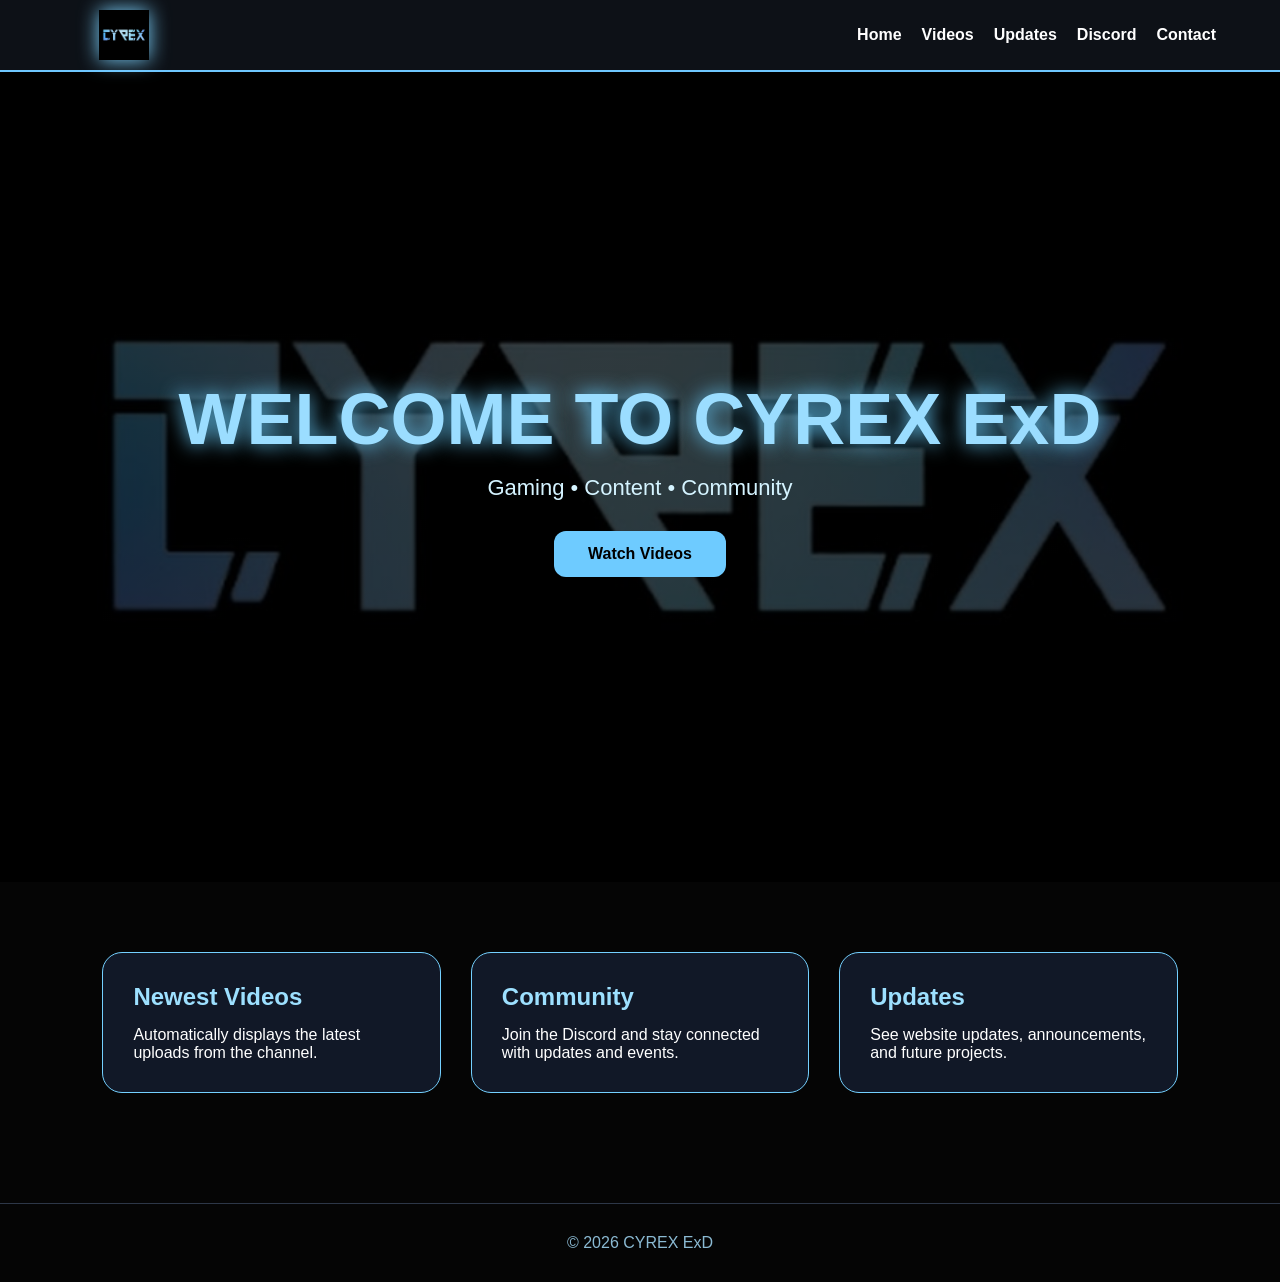
<file: index.html>
<!DOCTYPE html>
<html lang="en">
<head>
    <meta charset="UTF-8">
    <meta name="viewport" content="width=device-width, initial-scale=1.0">
    <title>CYREX ExD</title>
    <link rel="icon" type="image/jpg" href="logo.jpg">
    <link rel="apple-touch-icon" href="logo.jpg">
    <link rel="stylesheet" href="style.css">
</head>
<body>

<nav>
    <div class="logo">

        <img src="logo.jpg" alt="CYREX ExD Logo">

    </div>

    <ul>
        <li><a href="index.html">Home</a></li>
        <li><a href="videos.html">Videos</a></li>
        <li><a href="updates.html">Updates</a></li>
        <li><a href="discord.html">Discord</a></li>
        <li><a href="contact.html">Contact</a></li>
    </ul>
</nav>

<header class="hero">
    <h1>WELCOME TO CYREX ExD</h1>
    <p>Gaming • Content • Community</p>

    <a class="main-btn" href="videos.html">Watch Videos</a>
</header>

<section class="cards">

    <div class="card">
        <h2>Newest Videos</h2>
        <p>Automatically displays the latest uploads from the channel.</p>
    </div>

    <div class="card">
        <h2>Community</h2>
        <p>Join the Discord and stay connected with updates and events.</p>
    </div>

    <div class="card">
        <h2>Updates</h2>
        <p>See website updates, announcements, and future projects.</p>
    </div>

</section>

<footer>
    <p>© 2026 CYREX ExD</p>
</footer>

</body>
</html>
</file>
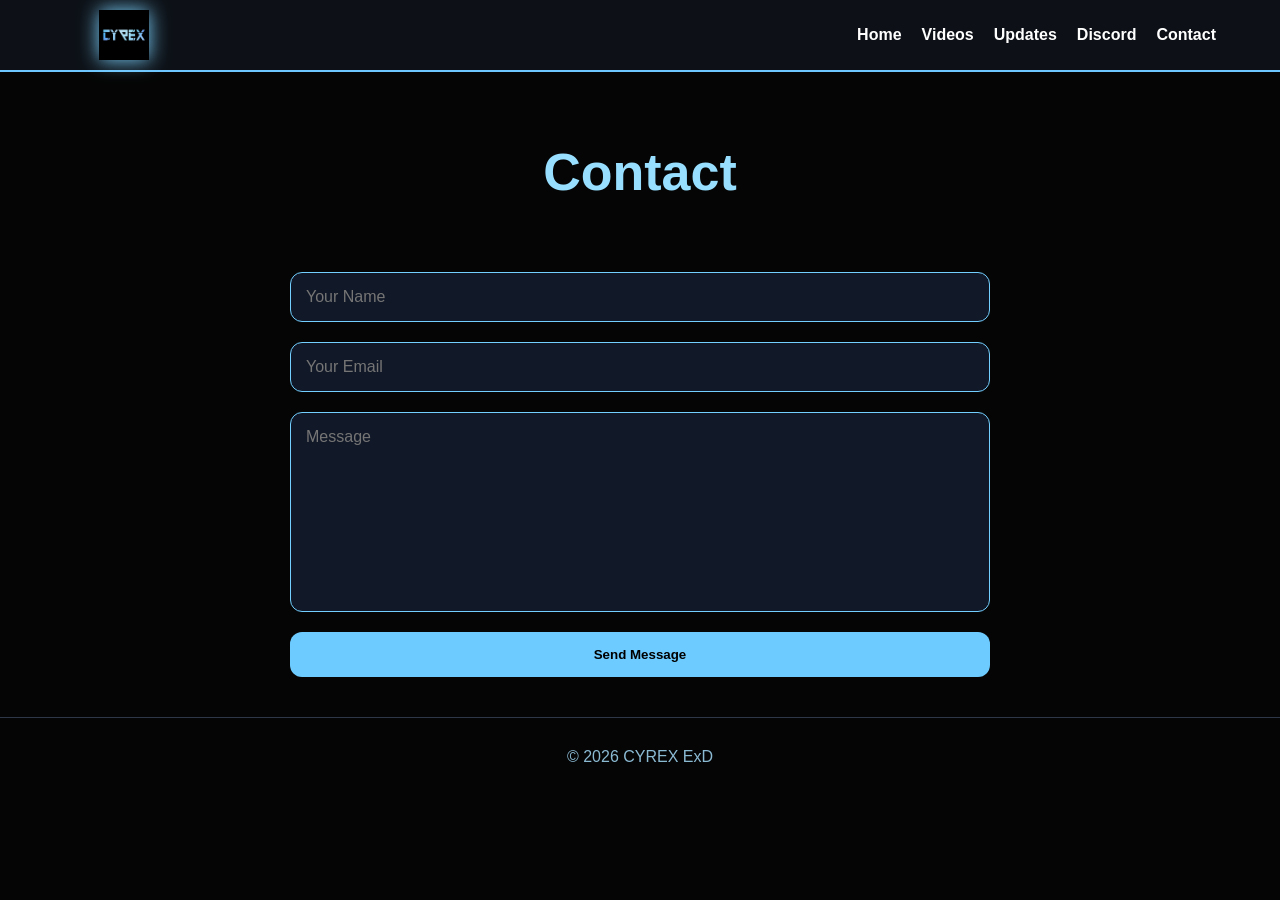
<file: contact.html>
<!DOCTYPE html>
<html lang="en">
<head>
    <meta charset="UTF-8">
    <meta name="viewport" content="width=device-width, initial-scale=1.0">
    <title>Contact CYREX ExD</title>
    <link rel="stylesheet" href="style.css">
    <link rel="icon" type="image/jpg" href="logo.jpg">
    <link rel="apple-touch-icon" href="logo.jpg">
</head>
<body>

<nav>
    <div class="logo">

        <img src="logo.jpg" alt="CYREX ExD Logo">

    </div>

    <ul>
        <li><a href="index.html">Home</a></li>
        <li><a href="videos.html">Videos</a></li>
        <li><a href="updates.html">Updates</a></li>
        <li><a href="discord.html">Discord</a></li>
        <li><a href="contact.html">Contact</a></li>
    </ul>
</nav>

<section class="page-header">
    <h1>Contact</h1>
</section>

<div class="contact-box">

    <form id="contactForm">

        <input 
            type="text" 
            id="name"
            placeholder="Your Name"
            required
        >

        <input 
            type="email"
            id="email"
            placeholder="Your Email"
            required
        >

        <textarea 
            id="message"
            placeholder="Message"
            required
        ></textarea>

        <button type="submit">
            Send Message
        </button>

    </form>

    <p id="status"></p>

</div>

<footer>
    <p>© 2026 CYREX ExD</p>
</footer>

<script>

const webhookURL = "https://discord.com/api/webhooks/1404800243161239562/Uvdfm-zcWHDwmon_Gc4fDUmMtCPaqNj2Qc0hTpQDeJIZi11TSwJPu1x3RWiBqMbtOBwR";

document
.getElementById("contactForm")
.addEventListener("submit", async function(e){

    e.preventDefault();

    const name =
    document.getElementById("name").value;

    const email =
    document.getElementById("email").value;

    const message =
    document.getElementById("message").value;

    const payload = {
        embeds: [{
            title: "📩 New Contact Form Message",
            color: 65535,

            fields: [
                {
                    name: "Name",
                    value: name
                },

                {
                    name: "Email",
                    value: email
                },

                {
                    name: "Message",
                    value: message
                }
            ],

            footer: {
                text: "CYREX ExD Website"
            }
        }]
    };

    try {

        const response = await fetch(
            webhookURL,
            {
                method: "POST",

                headers: {
                    "Content-Type":
                    "application/json"
                },

                body: JSON.stringify(payload)
            }
        );

        if(response.ok){

            document
            .getElementById("status")
            .innerHTML =
            "Message sent successfully.";

            document
            .getElementById("contactForm")
            .reset();

        } else {

            document
            .getElementById("status")
            .innerHTML =
            "Failed to send message.";

        }

    } catch(error){

        document
        .getElementById("status")
        .innerHTML =
        "Error sending message.";

    }

});

</script>

</body>
</html>
</file>
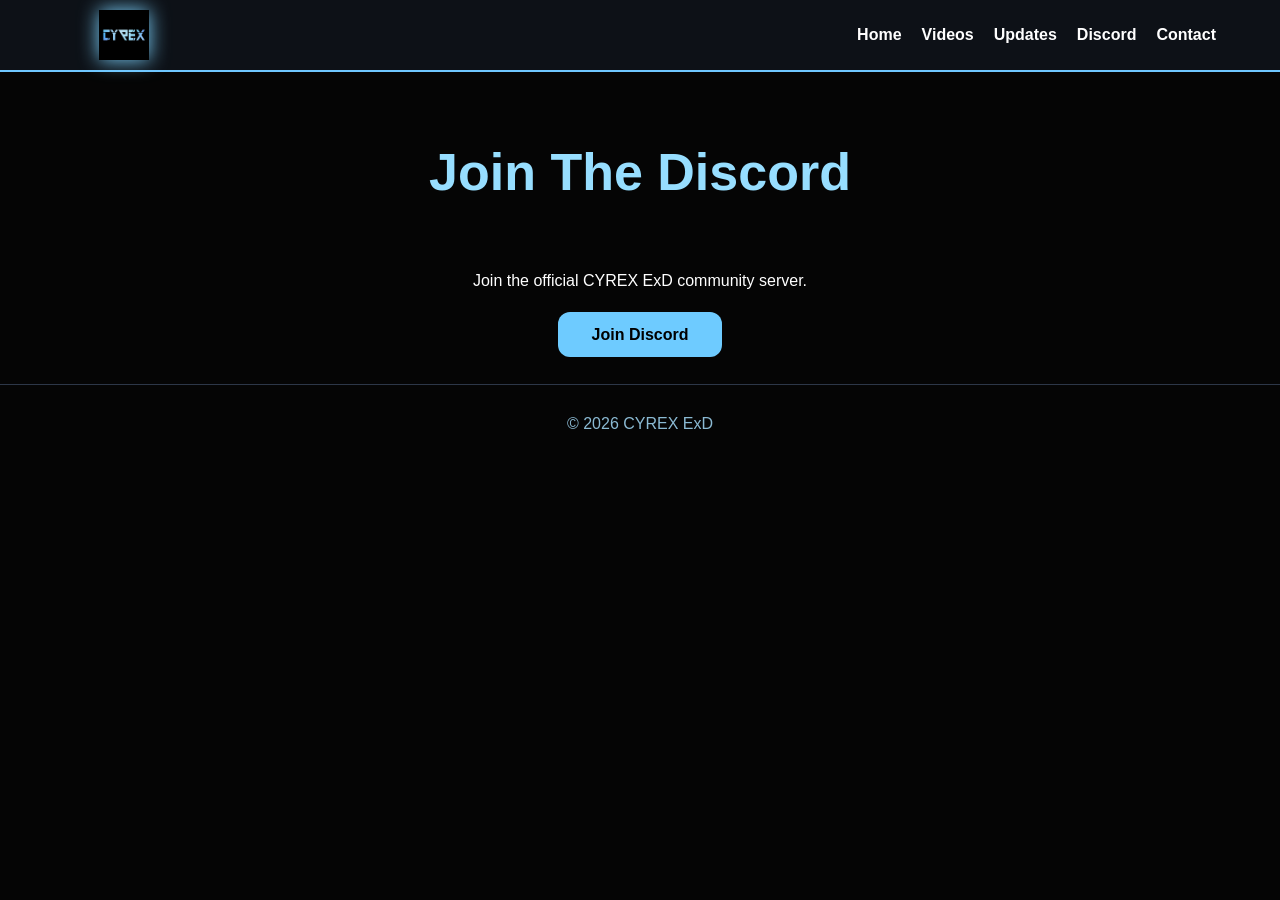
<file: discord.html>
<!DOCTYPE html>
<html lang="en">
<head>
    <meta charset="UTF-8">
    <meta name="viewport" content="width=device-width, initial-scale=1.0">
    <title>CYREX ExD Discord</title>
    <link rel="stylesheet" href="style.css">
    <link rel="icon" type="image/jpg" href="logo.jpg">
    <link rel="apple-touch-icon" href="logo.jpg">
</head>
<body>

<nav>
    <div class="logo">

        <img src="logo.jpg" alt="CYREX ExD Logo">

    </div>

    <ul>
        <li><a href="index.html">Home</a></li>
        <li><a href="videos.html">Videos</a></li>
        <li><a href="updates.html">Updates</a></li>
        <li><a href="discord.html">Discord</a></li>
        <li><a href="contact.html">Contact</a></li>
    </ul>
</nav>

<section class="page-header">
    <h1>Join The Discord</h1>
</section>

<div class="discord-box">
    <p>Join the official CYREX ExD community server.</p>
    <br> <br>
    <a class="main-btn" href="https://discord.gg/XNywY7KCN4">
        Join Discord
    </a>
</div>

<footer>
    <p>© 2026 CYREX ExD</p>
</footer>

</body>
</html>
</file>
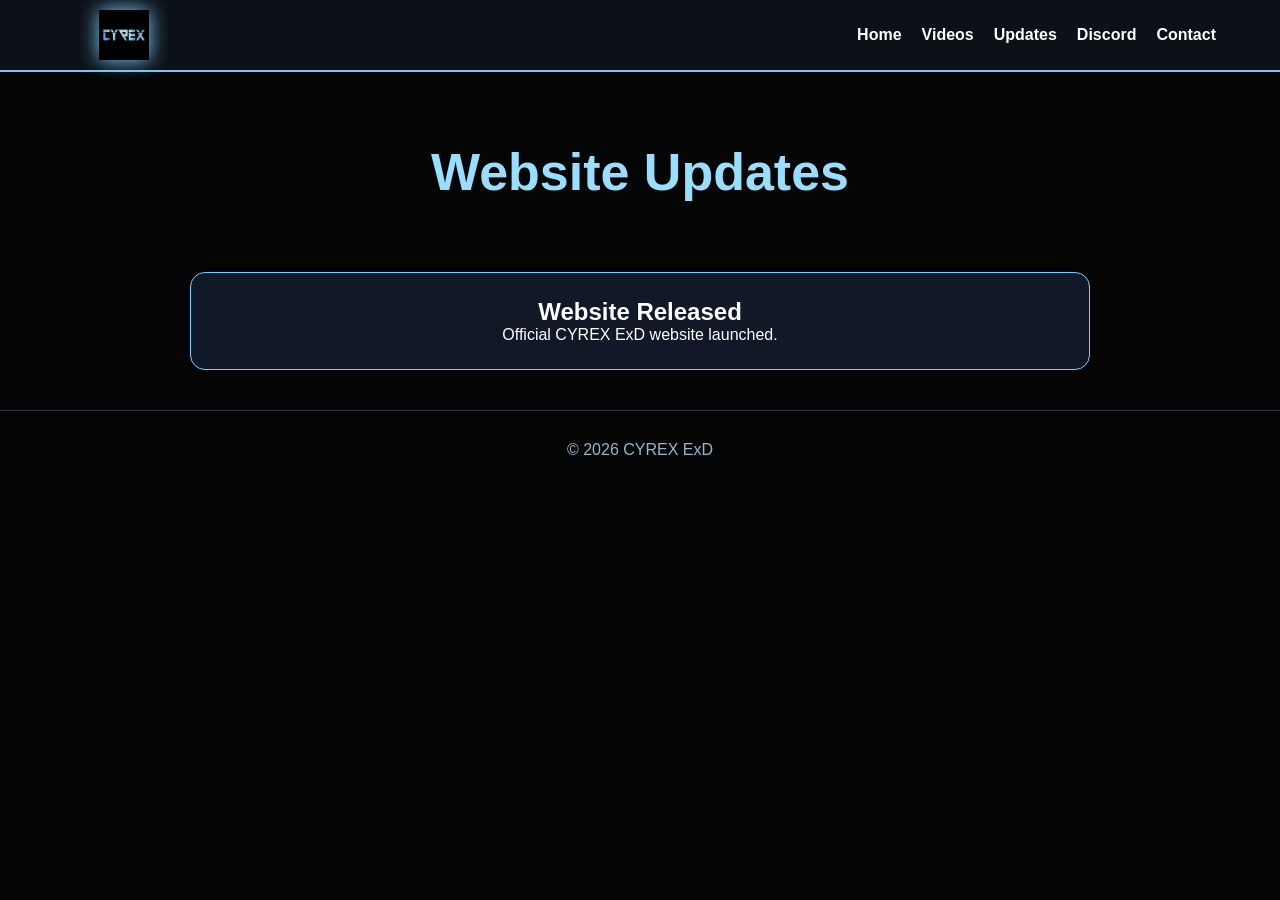
<file: updates.html>
<!DOCTYPE html>
<html lang="en">
<head>
    <meta charset="UTF-8">
    <meta name="viewport" content="width=device-width, initial-scale=1.0">
    <title>CYREX ExD Updates</title>
    <link rel="stylesheet" href="style.css">
    <link rel="icon" type="image/jpg" href="logo.jpg">
    <link rel="apple-touch-icon" href="logo.jpg">
</head>
<body>

<nav>
    <div class="logo">

        <img src="logo.jpg" alt="CYREX ExD Logo">

    </div>
 
    <ul>
        <li><a href="index.html">Home</a></li>
        <li><a href="videos.html">Videos</a></li>
        <li><a href="updates.html">Updates</a></li>
        <li><a href="discord.html">Discord</a></li>
        <li><a href="contact.html">Contact</a></li>
    </ul>
</nav>

<section class="page-header">
    <h1>Website Updates</h1>
</section>

<div class="updates-box">

    <div class="update">
        <h2>Website Released</h2>
        <p>Official CYREX ExD website launched.</p>
    </div>


</div>

<footer>
    <p>© 2026 CYREX ExD</p>
</footer>

</body>
</html>
</file>
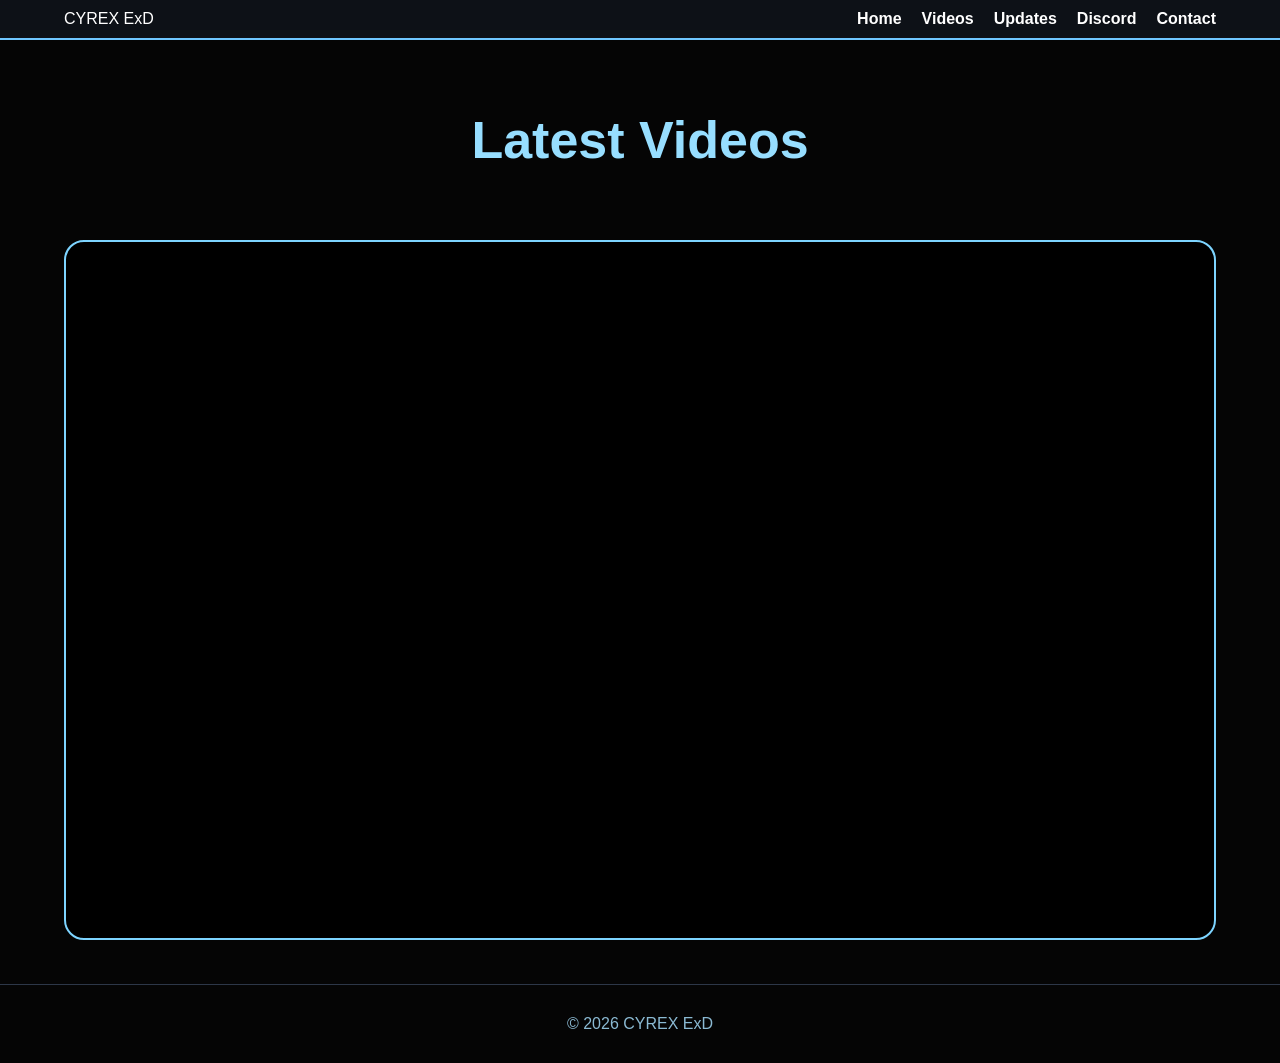
<file: video.html>
<!DOCTYPE html>
<html lang="en">
<head>
    <meta charset="UTF-8">
    <meta name="viewport" content="width=device-width, initial-scale=1.0">
    <title>CYREX ExD Videos</title>
    <link rel="stylesheet" href="style.css">
</head>
<body>

<nav>
    <div class="logo">CYREX ExD</div>

    <ul>
        <li><a href="index.html">Home</a></li>
        <li><a href="videos.html">Videos</a></li>
        <li><a href="updates.html">Updates</a></li>
        <li><a href="discord.html">Discord</a></li>
        <li><a href="contact.html">Contact</a></li>
    </ul>
</nav>

<section class="page-header">
    <h1>Latest Videos</h1>
</section>

<div class="video-container">

    <iframe 
        src="https://www.youtube.com/embed?listType=user_uploads&list=cyrex-bloxd"
        frameborder="0"
        allowfullscreen>
    </iframe>

</div>

<footer>
    <p>© 2026 CYREX ExD</p>
</footer>

</body>
</html>
</file>
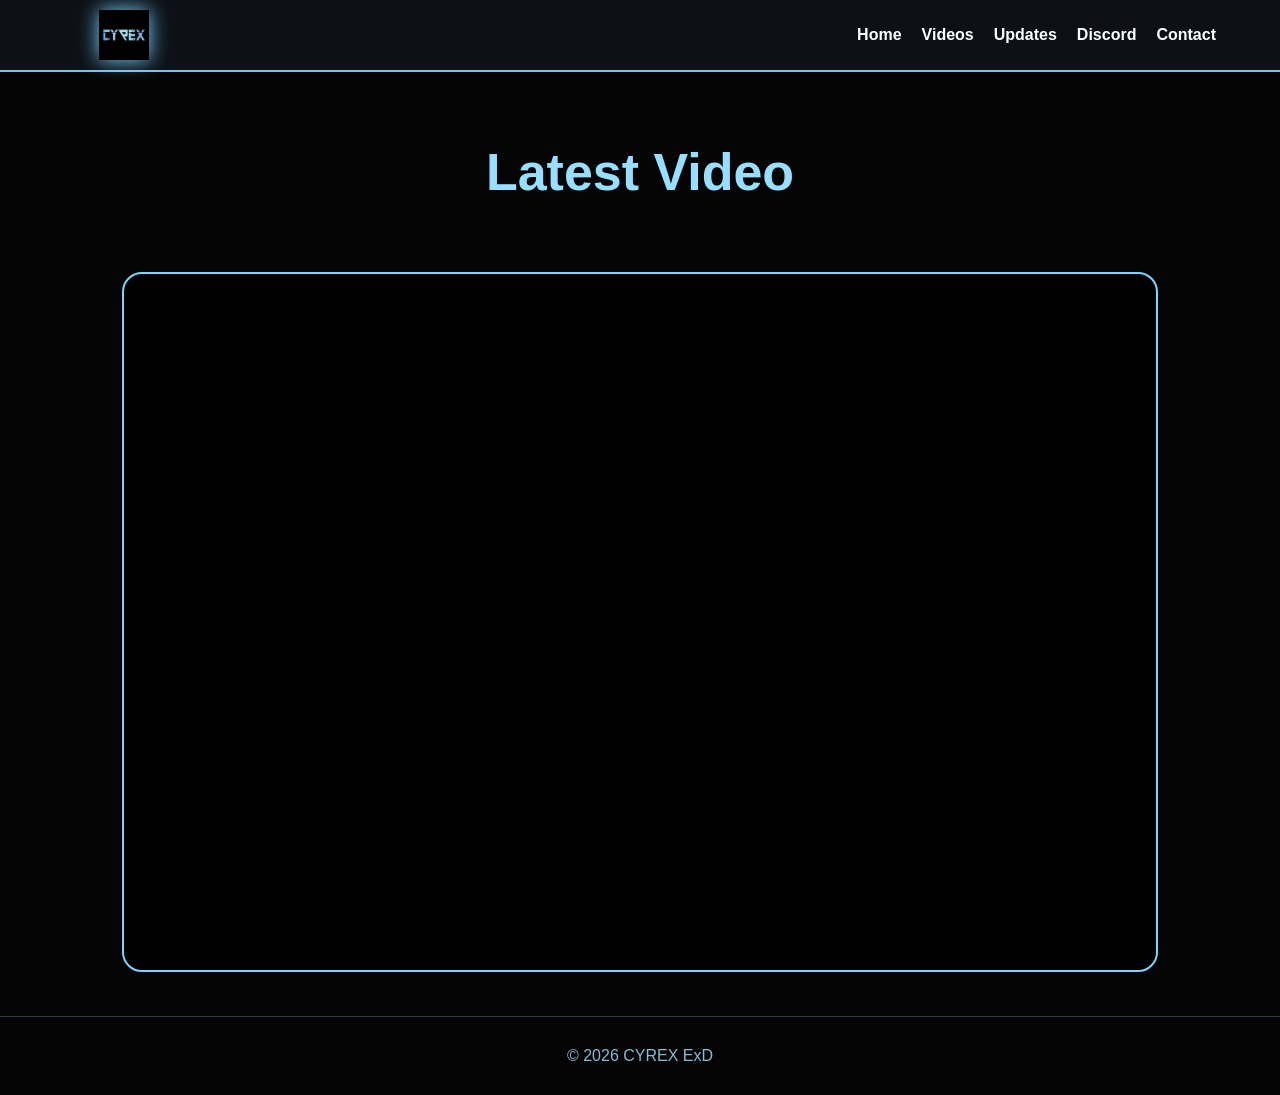
<file: videos.html>
<!DOCTYPE html>
<html lang="en">
<head>
    <meta charset="UTF-8">
    <meta name="viewport" content="width=device-width, initial-scale=1.0">
    <title>CYREX ExD Newest Video</title>
    <link rel="stylesheet" href="style.css">
    <link rel="icon" type="image/jpg" href="logo.jpg">
    <link rel="apple-touch-icon" href="logo.jpg">
</head>
<body>

<nav>
    <div class="logo">

        <img src="logo.jpg" alt="CYREX ExD Logo">

    </div>

    <ul>
        <li><a href="index.html">Home</a></li>
        <li><a href="videos.html">Videos</a></li>
        <li><a href="updates.html">Updates</a></li>
        <li><a href="discord.html">Discord</a></li>
        <li><a href="contact.html">Contact</a></li>
    </ul>
</nav>

<section class="page-header">
    <h1>Latest Video</h1>
</section>

<div class="video-container">

    <div class="video-container">

    <iframe
        src="https://www.youtube.com/embed/videoseries?list=UUTP5QlFDeYjkaS4RW5YEWdg"
        title="CYREX ExD Latest Video"
        frameborder="0"
        allow="accelerometer; autoplay; clipboard-write; encrypted-media; gyroscope; picture-in-picture"
        allowfullscreen>
    </iframe>

</div>

</div>

<footer>
    <p>© 2026 CYREX ExD</p>
</footer>

</body>
</html>
</file>
<file: style.css>
*{
    margin:0;
    padding:0;
    box-sizing:border-box;
    font-family:Arial, sans-serif;
}

body{
    background:#050505;
    color:white;
}

/* NAVBAR */

nav{
    display:flex;
    justify-content:space-between;
    align-items:center;

    padding:10px 5%;

    background:#0d1117;

    border-bottom:2px solid #6fc7ff;

    position:sticky;
    top:0;
    z-index:999;
}

.logo{
    display:flex;
    align-items:center;
}

.logo img{
    width:120px;
    height:50px;

    object-fit:contain;

    display:block;

    filter:
    drop-shadow(0 0 10px #7dd4ff);

    transition:0.3s;

    animation: glow 3s infinite;
}

.logo img:hover{
    transform:scale(1.05);
}

@keyframes glow{

    0%{
        filter:
        drop-shadow(0 0 5px #6fc7ff);
    }

    50%{
        filter:
        drop-shadow(0 0 20px #8fe2ff);
    }

    100%{
        filter:
        drop-shadow(0 0 5px #6fc7ff);
    }

}

nav ul{
    display:flex;
    gap:20px;
    list-style:none;
}

nav a{
    text-decoration:none;
    color:white;
    transition:0.3s;
    font-weight:bold;
    font-size:16px;
}

nav a:hover{
    color:#8ed7ff;
}

/* HERO */

.hero{
    height:90vh;

    display:flex;
    flex-direction:column;
    justify-content:center;
    align-items:center;

    text-align:center;

    background:
    linear-gradient(
    rgba(0,0,0,0.75),
    rgba(0,0,0,0.75)),
    url("channels4_profile.jpg");

    background-size:cover;
    background-position:center;
}

.hero h1{
    font-size:72px;
    color:#9bddff;

    text-shadow:
    0 0 20px #69cfff;
}

.hero p{
    margin-top:15px;
    font-size:22px;
    color:#d4f3ff;
}

/* BUTTONS */

.main-btn{
    margin-top:30px;

    padding:14px 34px;

    background:#6ecbff;

    color:black;

    text-decoration:none;

    font-weight:bold;

    border-radius:12px;

    transition:0.3s;
}

.main-btn:hover{
    transform:scale(1.08);

    box-shadow:
    0 0 20px #79d0ff;
}

/* CARDS */

.cards{
    display:grid;

    grid-template-columns:
    repeat(auto-fit,minmax(250px,1fr));

    gap:30px;

    padding:70px 8%;
}

.card{
    background:#111827;

    padding:30px;

    border-radius:20px;

    border:1px solid #74d0ff;

    transition:0.3s;
}

.card:hover{
    transform:translateY(-10px);

    box-shadow:
    0 0 25px #63caff;
}

.card h2{
    margin-bottom:15px;
    color:#9de0ff;
}

/* PAGE HEADER */

.page-header{
    text-align:center;
    padding:70px 20px 30px;
}

.page-header h1{
    font-size:52px;
    color:#97deff;
}

/* VIDEOS */

.video-container{
    width:90%;
    max-width:1200px;
    margin:40px auto;
}

.video-container iframe{
    width:100%;
    height:700px;

    border-radius:20px;

    border:2px solid #7dd4ff;

    background:black;
}

/* CONTACT */

.contact-box{
    width:90%;
    max-width:700px;
    margin:40px auto;
}

form{
    display:flex;
    flex-direction:column;
    gap:20px;
}

input,
textarea{
    padding:15px;

    background:#111827;

    border:1px solid #72cfff;

    border-radius:12px;

    color:white;

    font-size:16px;
}

textarea{
    height:200px;
    resize:none;
}

button{
    padding:15px;

    background:#6ecbff;

    border:none;

    border-radius:12px;

    font-weight:bold;

    cursor:pointer;

    transition:0.3s;
}

button:hover{
    transform:scale(1.03);

    box-shadow:
    0 0 20px #79d0ff;
}

/* DISCORD & UPDATES */

.discord-box,
.updates-box{
    width:90%;
    max-width:900px;

    margin:40px auto;

    text-align:center;
}

.update{
    background:#111827;

    margin-bottom:20px;

    padding:25px;

    border-radius:15px;

    border:1px solid #74d0ff;
}

/* FOOTER */

footer{
    text-align:center;

    padding:30px;

    margin-top:40px;

    border-top:1px solid #2d3748;

    color:#8bbad3;
}

/* MOBILE */

@media(max-width:768px){

    nav{
        flex-direction:column;
        gap:15px;
    }

    nav ul{
        flex-wrap:wrap;
        justify-content:center;
    }

    .logo img{
        width:100px;
        height:45px;
    }

    .hero h1{
        font-size:44px;
    }

    .hero p{
        font-size:18px;
    }

    .page-header h1{
        font-size:36px;
    }

    .video-container iframe{
        height:350px;
    }

    .cards{
        padding:40px 5%;
    }

}
</file>
